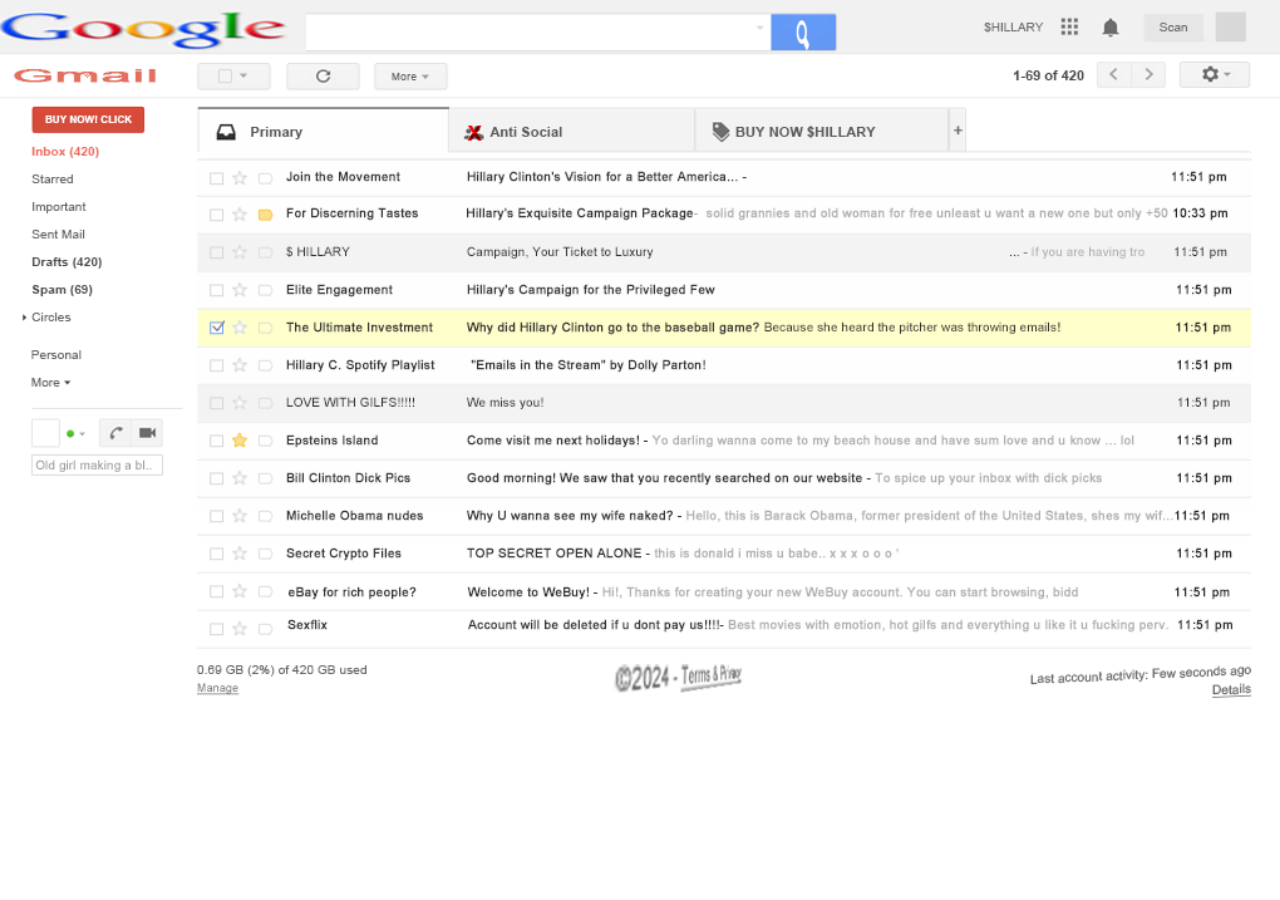
<file: gmail.html>
<!DOCTYPE html>
<html lang="en">
  <head>
    <meta charset="UTF-8" />
    <meta name="viewport" content="width=device-width, initial-scale=1.0" />
    <link rel="stylesheet" href="/assets/style.css" />
    <title>$Hillary</title>
    <style>
      body {
        background-color: #fff;
      }
    </style>
  </head>
  <body>
    <img src="/assets/PAGE 3.png" alt="page" usemap="#image-map" />

    <map name="image-map">
      <area
        target=""
        alt="EMAIL"
        title="EMAIL"
        href="/email.html"
        coords="677,969,1595,1320"
        shape="rect"
      />
      <area
        target=""
        alt=""
        title=""
        href="/meme.html"
        coords="1,52,650,1318"
        shape="rect"
      />
      <area
        target=""
        alt=""
        title=""
        href="/meme.html"
        coords="674,3,1619,950"
        shape="rect"
      />
    </map>

    <script
      src="https://code.jquery.com/jquery-3.6.4.slim.min.js"
      integrity="sha256-a2yjHM4jnF9f54xUQakjZGaqYs/V1CYvWpoqZzC2/Bw="
      crossorigin="anonymous"
    ></script>
    <script src="/assets/rwdImageMaps.js"></script>
  </body>
</html>
</file>
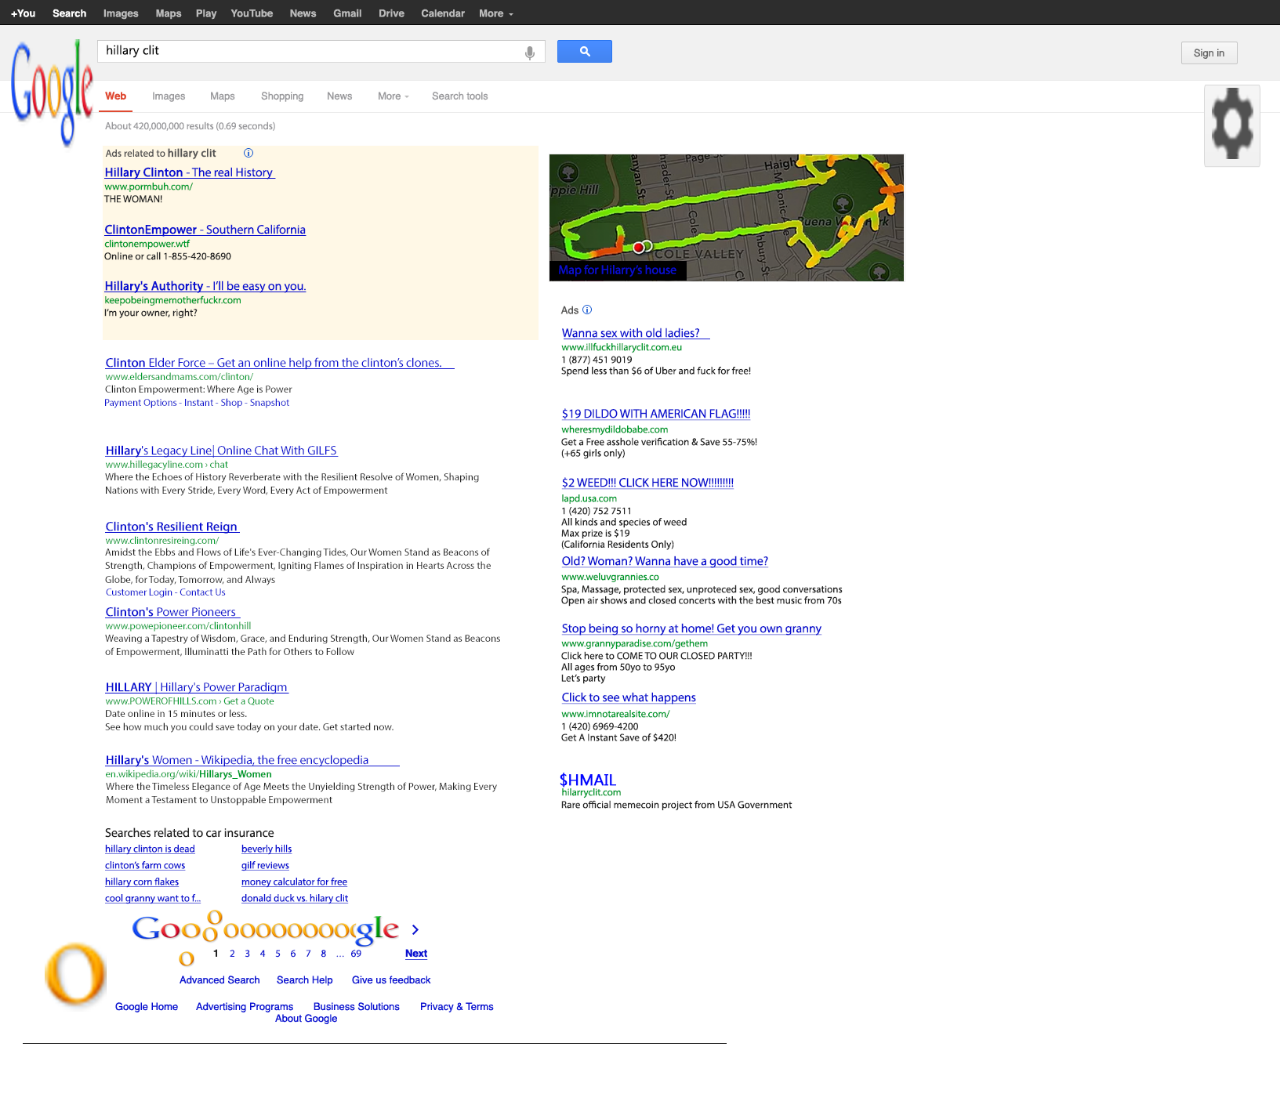
<file: page2.html>
<!DOCTYPE html>
<html lang="en">
  <head>
    <meta charset="UTF-8" />
    <meta name="viewport" content="width=device-width, initial-scale=1.0" />
    <link rel="stylesheet" href="/assets/style.css" />
    <title>$Hillary</title>
    <style>
      body {
        background-color: #fff;
      }
    </style>
  </head>
  <body>
    <img src="/assets/PAGE 2.png" alt="page" usemap="#image-map" />

    <map name="image-map">
      <area
        target=""
        alt="EMAIL"
        title="EMAIL"
        href="/email.html"
        coords="677,969,1595,1320"
        shape="rect"
      />
      <area
        target=""
        alt=""
        title=""
        href="/meme.html"
        coords="1,52,650,1318"
        shape="rect"
      />
      <area
        target=""
        alt=""
        title=""
        href="/meme.html"
        coords="674,3,1619,950"
        shape="rect"
      />
    </map>

    <script
      src="https://code.jquery.com/jquery-3.6.4.slim.min.js"
      integrity="sha256-a2yjHM4jnF9f54xUQakjZGaqYs/V1CYvWpoqZzC2/Bw="
      crossorigin="anonymous"
    ></script>
    <script src="/assets/rwdImageMaps.js"></script>
  </body>
</html>
</file>
<file: assets/style.css>
* {
    margin: 0;
    padding: 0;
    box-sizing: border-box;
}

body {
    overflow-x: hidden;
    font-family: 'Segoe UI', Tahoma, Geneva, Verdana, sans-serif;
    background-color: #2B2F38;
}


img {
    width: 100%;
    height: 100%;
}

nav {
    position: absolute;
    top: 0;
    left: 0;
    width: 100%;
    z-index: 100;
    display: flex;
    justify-content: space-between;
    padding: 1em;
    background-color: #26282e;
    box-shadow: 1px 1px 5px #000;
}

nav a {
    text-decoration: none;
    color: #fff;
    text-transform: uppercase;
    font-family: 'Segoe UI', Tahoma, Geneva, Verdana, sans-serif;
    font-weight: bold;
    margin-right: 1em;
}

.gmail {
    color: #E2BD06;
}

.twitter {
    color: #952A30;
}

.telegram {
    color: #247BA6;
}

@media screen and (max-width: 768px) {
    nav a {
        font-size: .8em !important;
    }
}
</file>
